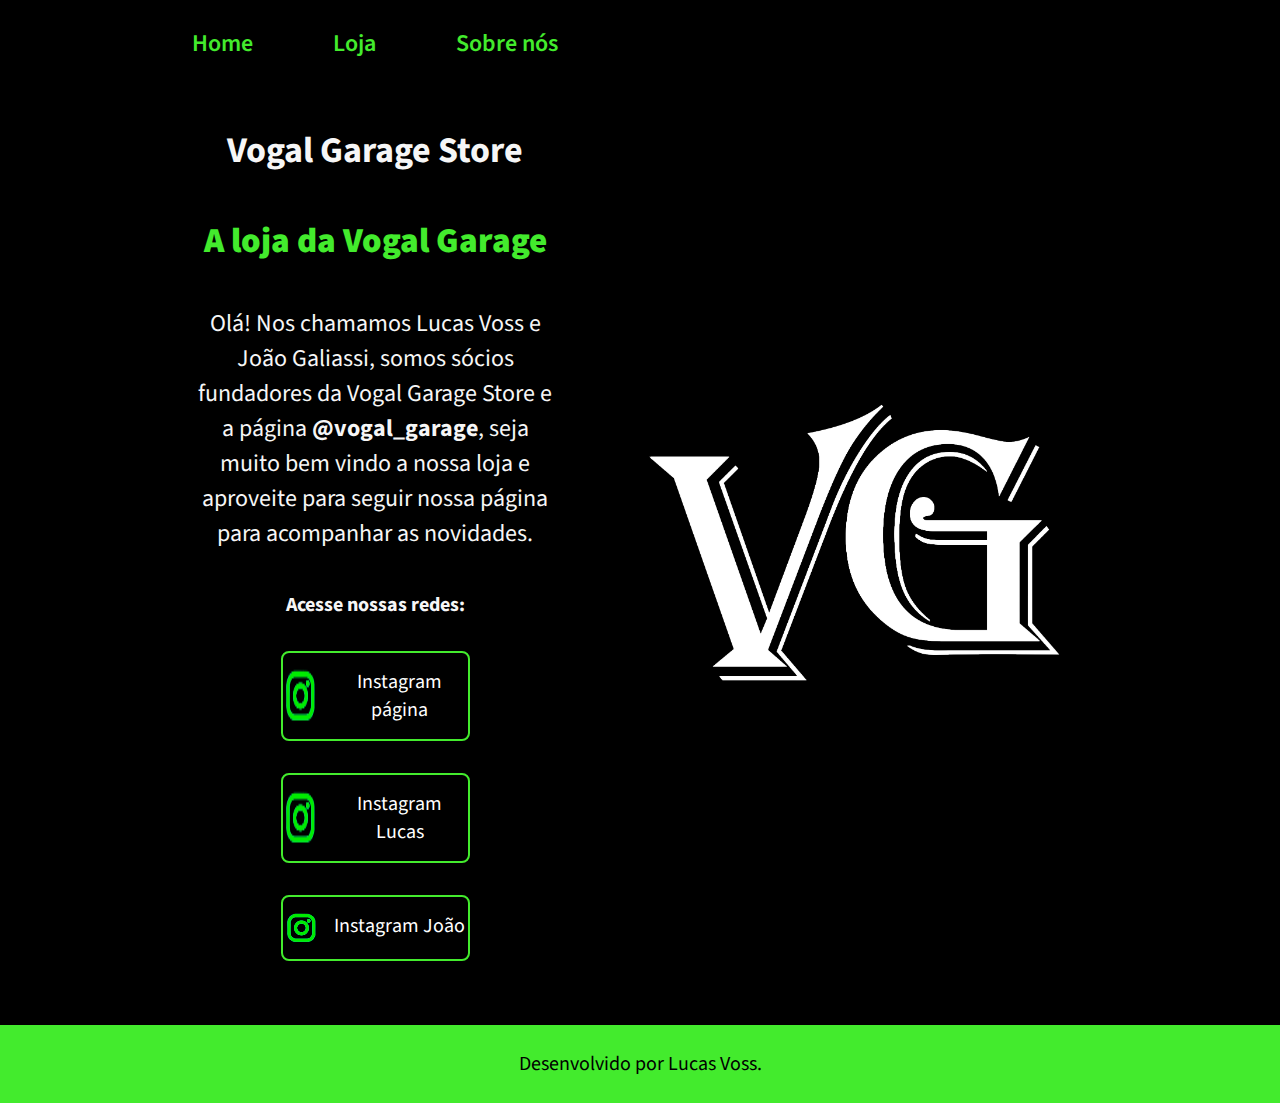
<file: index.html>
<!DOCTYPE html>
<html lang="pt-br">
<head>
    <meta charset="UTF-8">
    <meta http-equiv="X-UA-Compatible" content="IE=edge">
    <meta name="viewport" content="width=device-width, initial-scale=1.0">
    <title>Vogal Garage Store</title>
    <link rel="stylesheet" href="./Estilos/style.css">
</head>
<body>
    <header class="cabecalho">
        <nav class="cabecalho__menu">
            <a class="cabecalho__menu__link" href="index.html">Home</a>
            <a class="cabecalho__menu__link" href="">Loja</a>
            <a class="cabecalho__menu__link" href="about.html">Sobre nós</a>
        </nav>
    </header>
    <main class="apresentacao">
        <section class="apresentacao__conteudo">
            <h1 class="apresentacao__conteudo__titulo">Vogal Garage Store</h1>
            <h2><strong class="titulo-destaque">A loja da Vogal Garage</strong></h2>
            <p class="apresentacao__conteudo__texto">Olá! Nos chamamos Lucas Voss e João Galiassi, somos sócios fundadores da Vogal Garage Store e a página <strong>@vogal_garage</strong>, seja muito bem vindo a nossa loja e aproveite para seguir nossa página para acompanhar as novidades.</p>
            <div class="apresentacao__links">
                <h2 class="apresentacao__links__subtitulo">Acesse nossas redes:</h2>
                    <a class="apresentacao__links__navegacao" href="https://www.instagram.com/vogal_garage">
                        <img src="./assets/instagramverde.png">
                        Instagram página
                    </a>
                    <a class="apresentacao__links__navegacao" href="https://www.instagram.com/lucasvvoss">
                    <img src="./assets/instagramverde.png">
                        Instagram Lucas
                    </a>
                    <a class="apresentacao__links__navegacao" href="https://www.instagram.com/joao_galiassi">
                        <img src="./assets/instagramverde.png">
                        Instagram João
                    </a>
            </div>
        </section>
        <img class="logotipo__vogal" src="./assets/vogal_preto.png" alt="Logotipo Vogal">
    </main>
    <footer class="rodape">
        <p>Desenvolvido por Lucas Voss.</p>
    </footer>
</body>
</html>
</file>
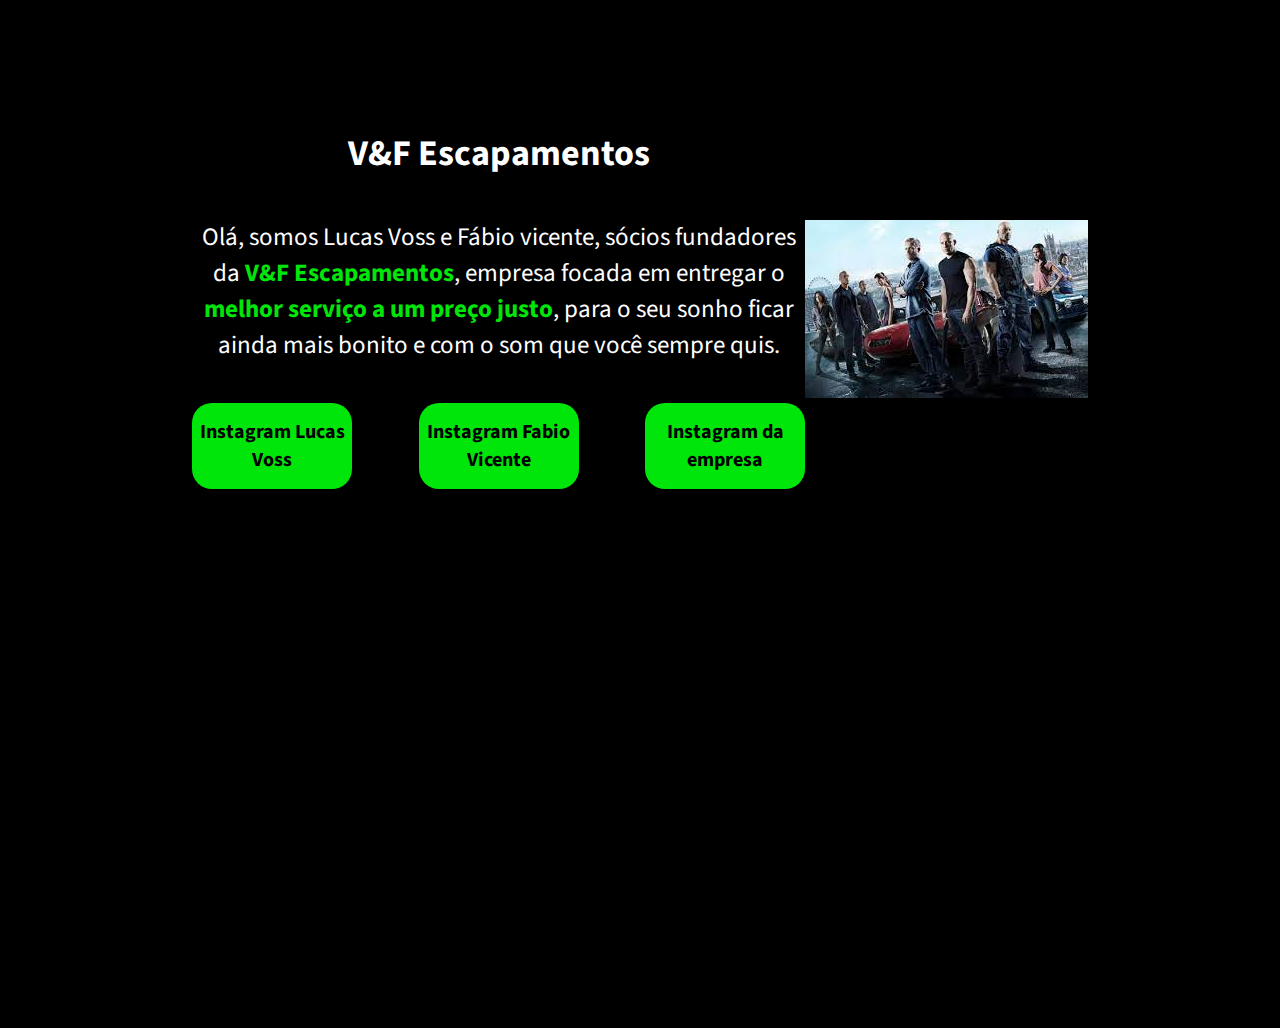
<file: projeto alura treino/index.html>
<!DOCTYPE html>
<html lang="en">
<head>
    <meta charset="UTF-8">
    <meta http-equiv="X-UA-Compatible" content="IE=edge">
    <meta name="viewport" content="width=device-width, initial-scale=1.0">
    <title>V&F Escapamentos</title>
    <link rel="stylesheet" href="style.css">
</head>
<body>
    <main class="apresentacao">
        <section class="apresentacao__conteudo">
            <h1 class="apresentacao__conteudo__titulo">V&F Escapamentos</h1>
            <p class="apresentacao__conteudo__texto">Olá, somos Lucas Voss e Fábio vicente, sócios fundadores da <strong class="texto-forte">V&F Escapamentos</strong>, empresa focada em entregar o <strong class="texto-forte"> melhor serviço a um preço justo</strong>, para o seu sonho ficar ainda mais bonito e com o som que você sempre quis.</p>
            <div class="apresentacao__links">
                <a class="apresentacao__links__link" href="https://www.instagram.com/lucasvvoss/">Instagram Lucas Voss</a>
                <a class="apresentacao__links__link" href="https://www.instagram.com/hxvnz_/">Instagram Fabio Vicente</a>
                <a class="apresentacao__links__link" href="https://www.instagram.com">Instagram da empresa</a>
            </div>    
        </section>
        <img src="imagem.jpg" alt="logotipo nadave">
    </main>  
</body>
</html>
</file>
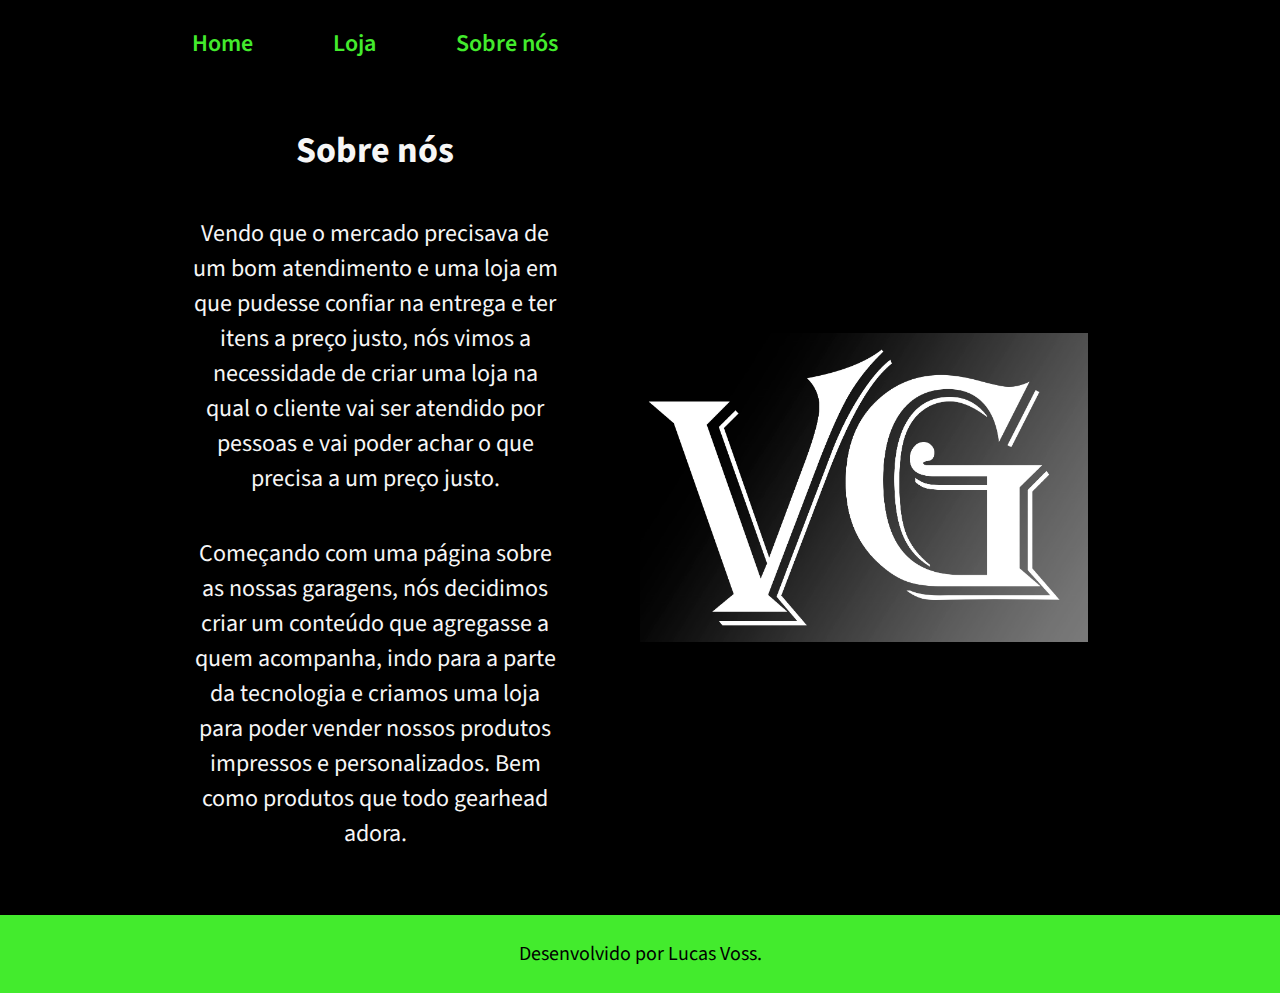
<file: about.html>
<!DOCTYPE html>
<html lang="pt-br">
<head>
    <meta charset="UTF-8">
    <meta http-equiv="X-UA-Compatible" content="IE=edge">
    <meta name="viewport" content="width=device-width, initial-scale=1.0">
    <title>Sobre nós</title>
    <link rel="stylesheet" href="./Estilos/style.css">
</head>
<body>
    <header class="cabecalho">
        <nav class="cabecalho__menu">
            <a class="cabecalho__menu__link" href="index.html">Home</a>
            <a class="cabecalho__menu__link" href="">Loja</a>
            <a class="cabecalho__menu__link" href="about.html">Sobre nós</a>
        </nav>
    </header>

    <main class="apresentacao">
        <section class="apresentacao__conteudo">
            <h1 class="apresentacao__conteudo__titulo">Sobre nós</h1>
            <p class="apresentacao__conteudo__texto">Vendo que o mercado precisava de um bom atendimento e uma loja em que pudesse confiar na entrega e ter itens a preço justo, nós vimos a necessidade de criar uma loja na qual o cliente vai ser atendido por pessoas e vai poder achar o que precisa a um preço justo.</p>
            <p class="apresentacao__conteudo__texto">Começando com uma página sobre as nossas garagens, nós decidimos criar um conteúdo que agregasse a quem acompanha, indo para a parte da tecnologia e criamos uma loja para poder vender nossos produtos impressos e personalizados. Bem como produtos que todo gearhead adora.</p>
        </section>
        <img class="logotipo__vogal" src="./assets/vogal.png" alt="logotipo vogal">
    </main>

    <footer class="rodape">
        <p>Desenvolvido por Lucas Voss.</p>
    </footer>
    
</body>
</html>
</file>
<file: Estilos/style.css>
@import url('https://fonts.googleapis.com/css2?family=Source+Sans+Pro&display=swap');

:root{
    --cor-do-fundo: #000000;
    --cor-da-fonte: #f6f6f6;
    --cor-secundaria: rgb(67, 235, 45);
    --cor-hover: rgb(16, 114, 4);

    --fonte-principal: 'Source Sans Pro', sans-serif;
}

*{
    margin: 0;
    padding: 0;
}

body {
     /* height: 100vh; */
     box-sizing: border-box;
     background-color: var(--cor-do-fundo);
     color: var(--cor-da-fonte);
}

.cabecalho {
    padding: 2% 0 0 15%;
}

.cabecalho__menu {
    display: flex;
    gap: 80px;
}

.cabecalho__menu__link {
    font-family: var(--fonte-principal);
    font-size: 1.5rem;
    font-weight: 600;
    color: var(--cor-secundaria);
    text-decoration: none;
}

.titulo-destaque {
    color: var(--cor-secundaria) ;
    font-size: 2.18rem;
    font-family: var(--fonte-principal);
}

.apresentacao {
    padding: 5% 15%;
    gap: 82px;
    display: flex;
    align-items: center;
    justify-content: space-between;
}

.apresentacao__conteudo { 
    width: 50%;
    display: flex;
    flex-direction: column;
    gap: 40px;
    text-align: center;
}

.apresentacao__conteudo__titulo {
    font-family: var(--fonte-principal);
    font-size: 2.25rem;
}

.apresentacao__conteudo__texto { 
    font-family: var(--fonte-principal);
    font-size: 1.5rem;
}

.apresentacao__links {
    display: flex;
    flex-direction: column;
    justify-content: space-between;
    align-items: center;
    gap: 32px;
}

.apresentacao__links__subtitulo { 
    font-family:  var(--fonte-principal);
    font-size: 1.25rem;
}

.apresentacao__links__navegacao {
    display: flex;
    justify-content: center;
    gap: 16px;
    width: 50%;
    text-align: center;
    border-radius: 8px;
    font-size: 1.25rem;
    font-family: var(--fonte-principal);
    padding: 15px 1px;
    text-decoration: none;
    color: #ffffff;
    border: 2px solid var(--cor-secundaria);
}

.apresentacao__links__link:hover {
    padding: 3%;
    background-color: var(--cor-hover);
    color: black;
}

.logotipo__vogal {
    width: 50%;
}

.rodape {
    padding: 25px;
    color: #000000;
    background-color: var(--cor-secundaria);
    text-align: center;
    font-family: var(--fonte-principal);
    font-size: 1.25rem;
}

@media (max-width: 1200px) {
    .cabecalho {
        padding: 10%;
    }

    .cabecalho__menu {
        justify-content: center;
    }

    .apresentacao {
        flex-direction: column-reverse;
        padding: 5%;
    }
    
    .apresentacao__conteudo {
        width: auto;

    }
    
}
</file>
<file: projeto alura treino/style.css>
@import url('https://fonts.googleapis.com/css2?family=Source+Sans+Pro&display=swap');

* {
    margin: 0;
    padding: 0;
}

body{
    height: 100vh;
    box-sizing: border-box;
    background-color: black;
    color: white;
}

.apresentacao {
    margin: 10% 15%;
    display: flex;
    justify-content: space-between;
    align-items: center;
}

.apresentacao__conteudo {
    width: 615px;
    text-align: center;
    display: flex;
    gap: 40px;
    flex-direction: column;
}

.apresentacao__conteudo__texto { 
    font-family: 'Source Sans Pro', sans-serif;
    font-size: 25px;
}

.apresentacao__links { 
    display: flex;
    justify-content: space-between;
}

.apresentacao__links__link { 
    font-weight: bold;
    background-color: rgb(0, 230, 11);
    width: 150px;
    text-align: center;
    border-radius: 20px;
    font-size: 20px;
    font-family: 'Source Sans Pro', sans-serif;
    padding: 15px 5px;
    text-decoration: none;
    color: black;

}

.texto-forte { 
    color: rgb(0, 230, 11);
}

.apresentacao__conteudo__titulo {
    font-family: 'Source Sans Pro', sans-serif;
    font-size: 36px;
}

img {
    max-width: 1000px;
}
</file>
